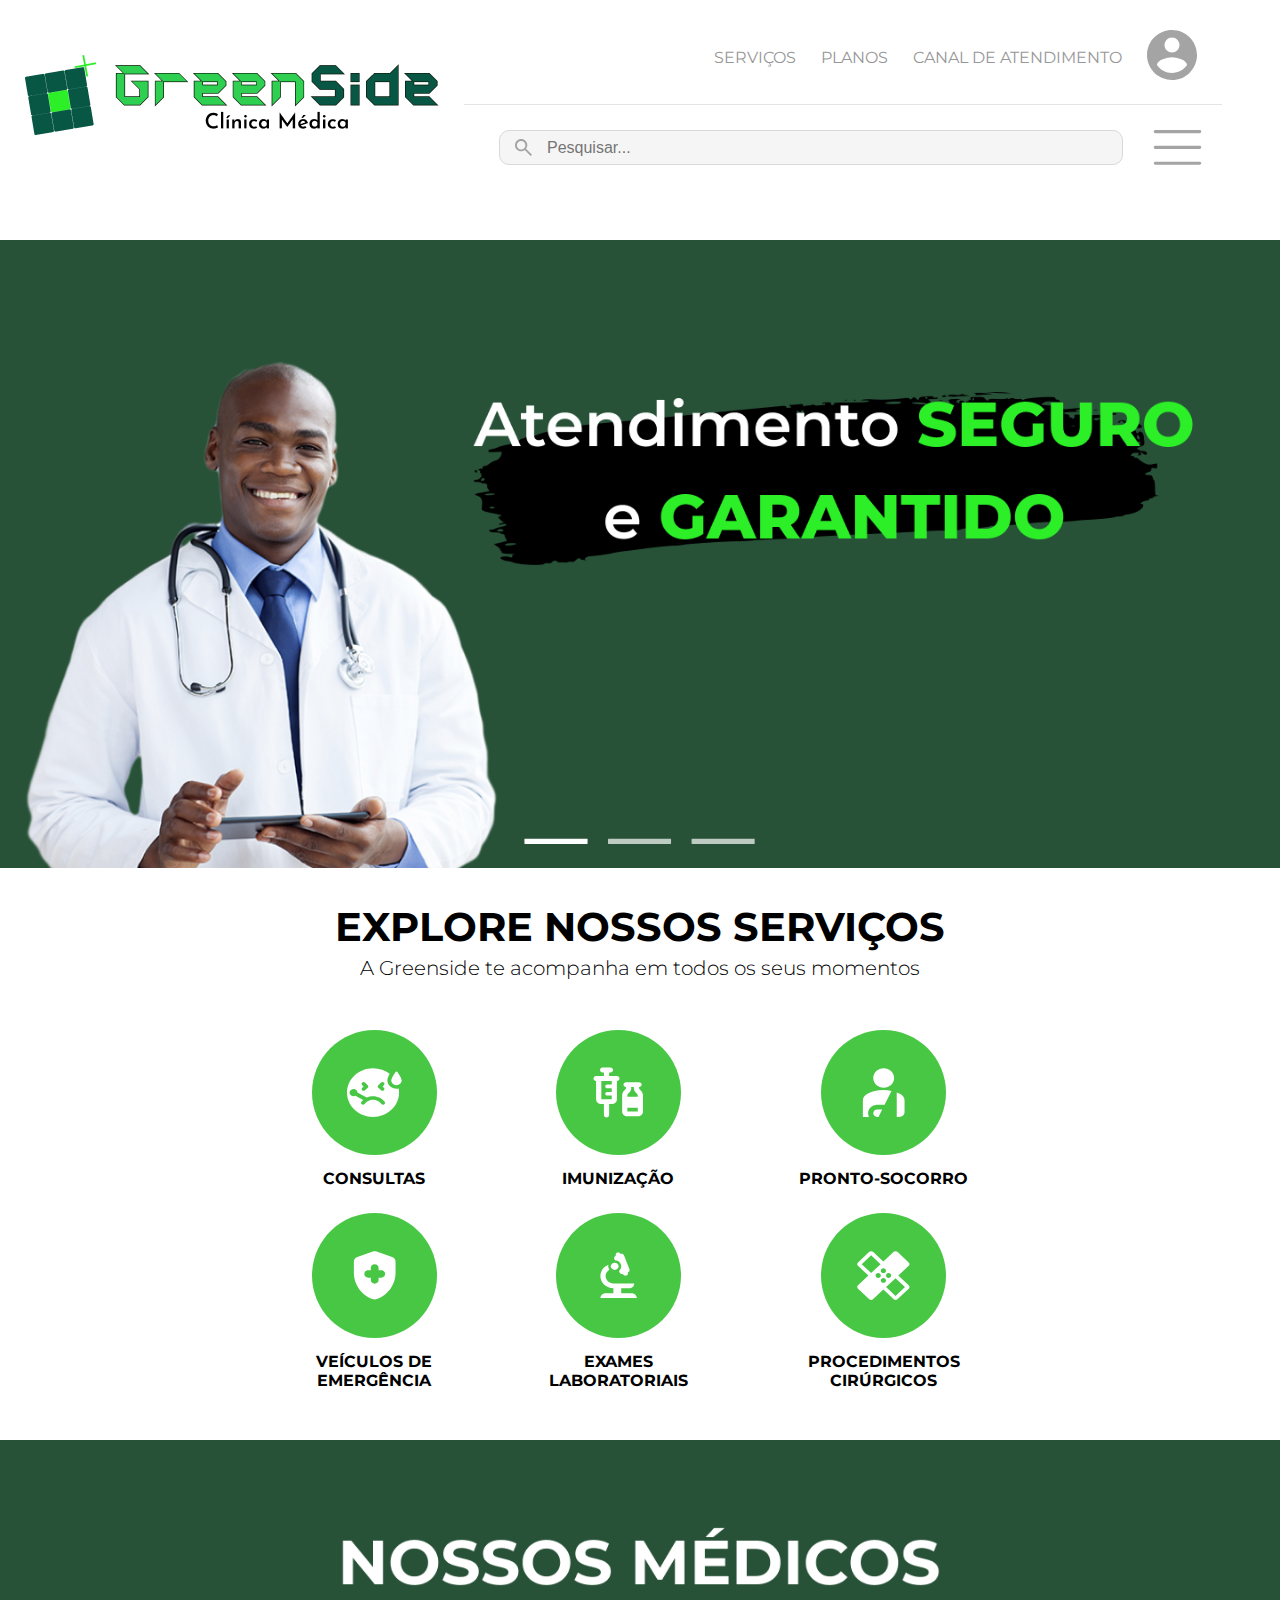
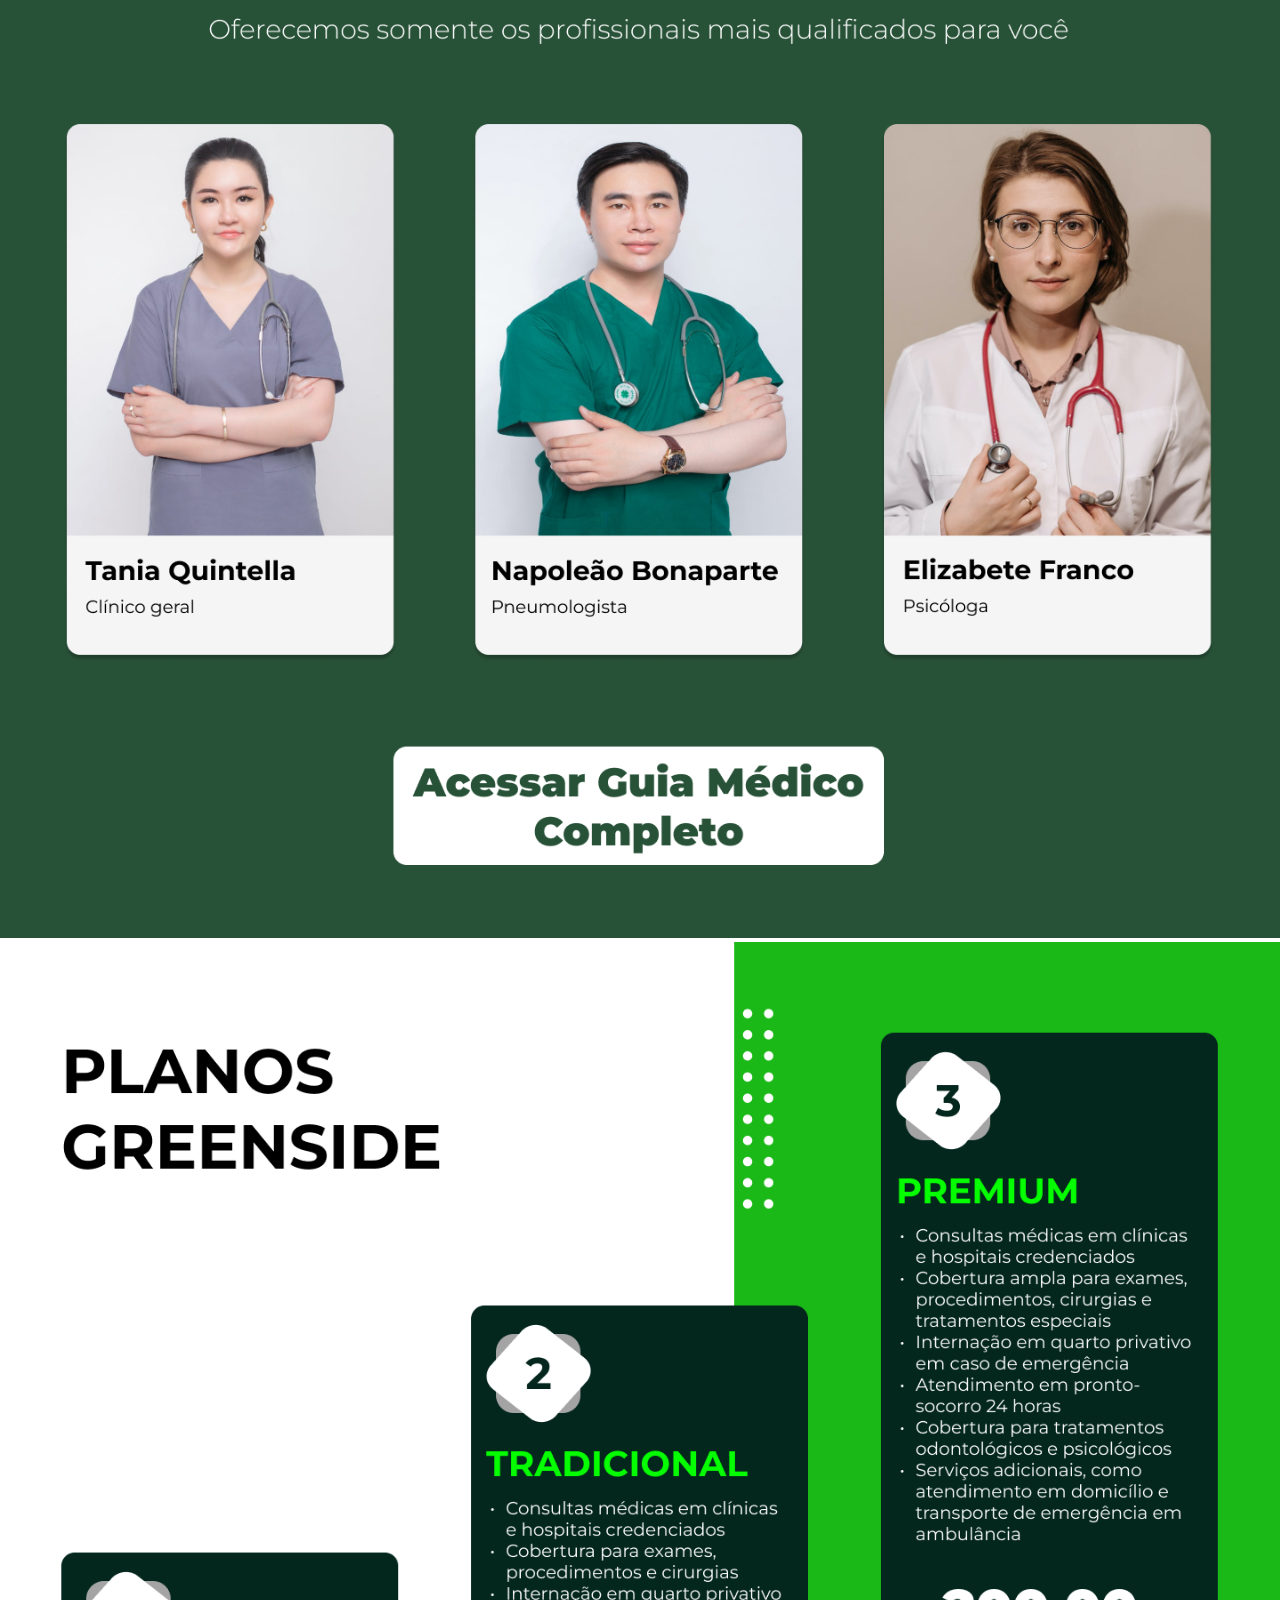
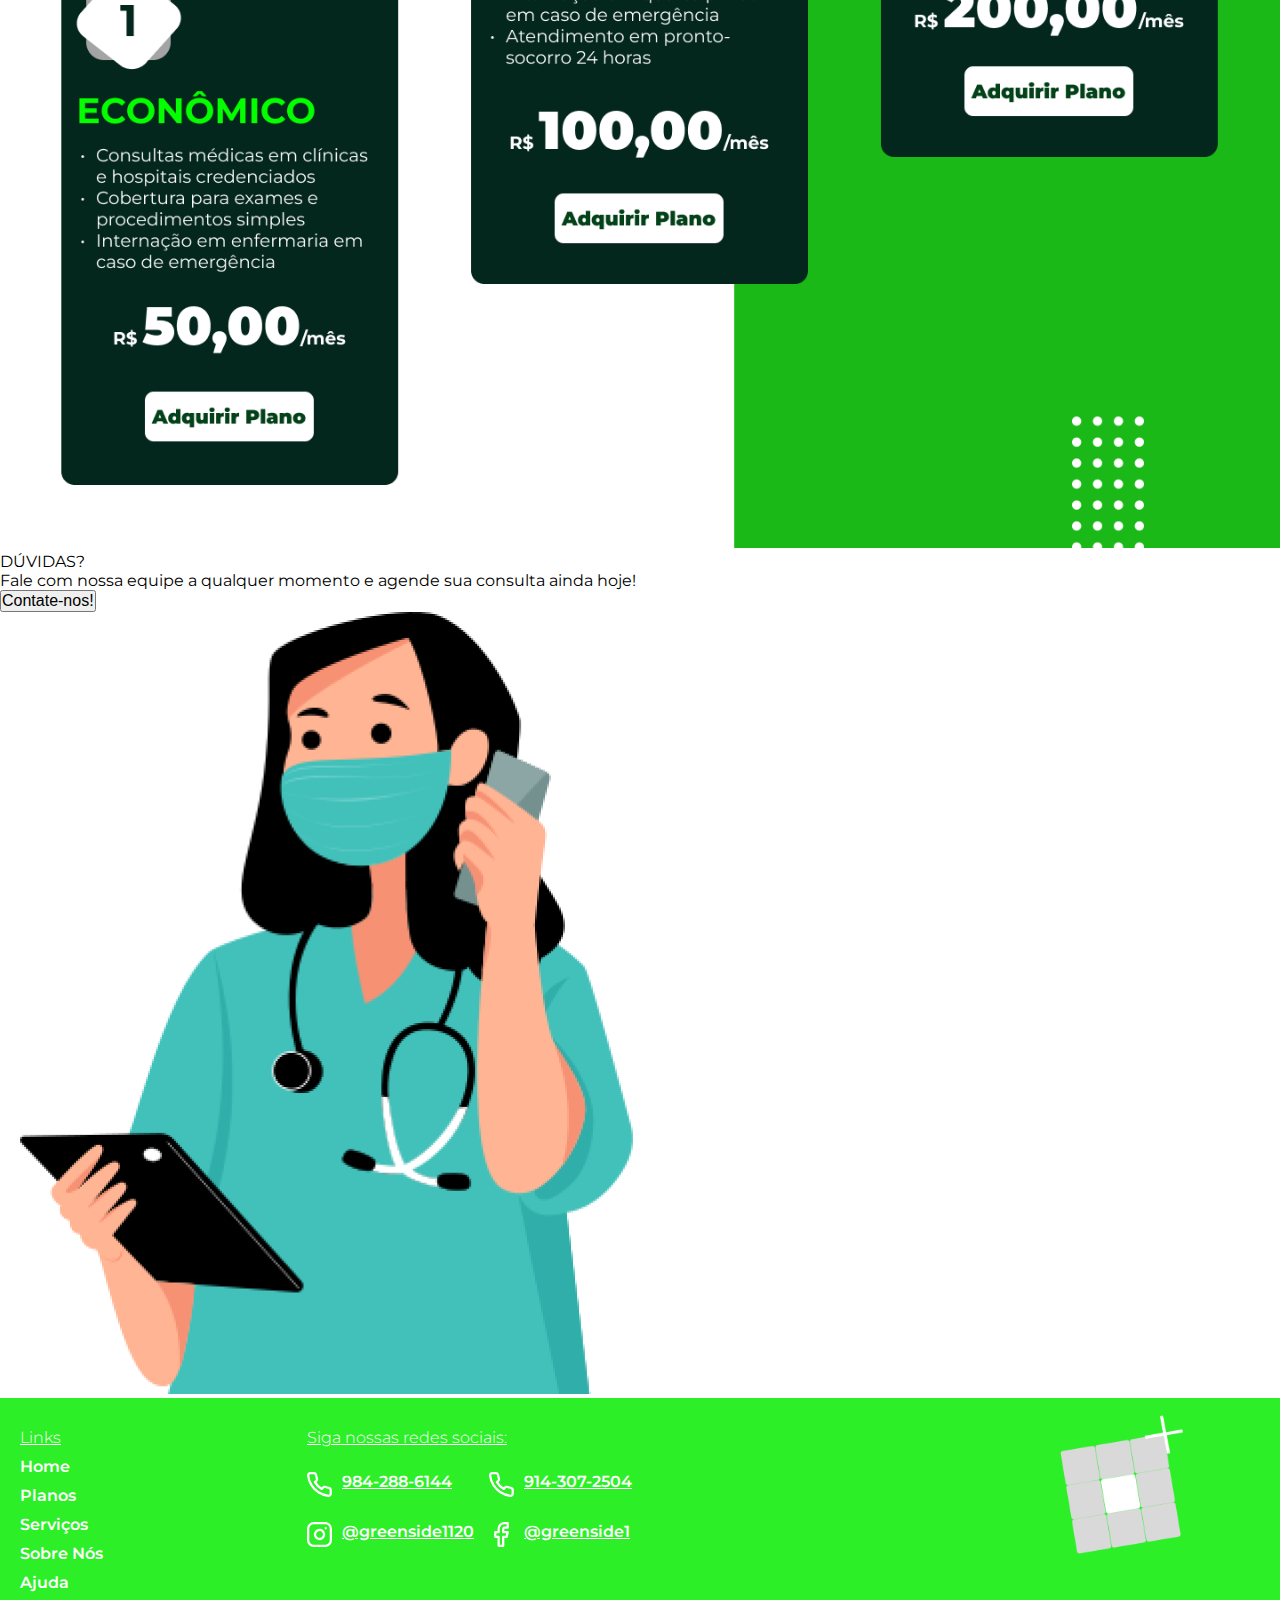
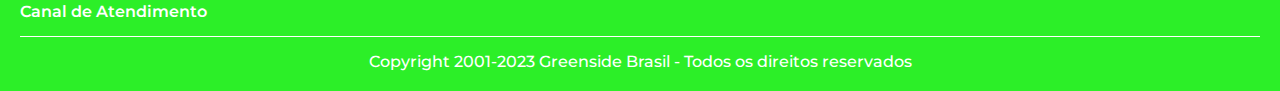
<file: controllers/index.html>
<!DOCTYPE html>
<html lang="pt-br">
    <head>
        <meta charset="UTF-8">
        <meta http-equiv="X-UA-Compatible" content="IE=edge">
        <meta name="viewport" content="width=device-width, initial-scale=1.0">
        <title>Home - Greenside</title>
        <link rel="icon" type="image/x-icon" href="./assets/logo2.png">
        <link rel="stylesheet" href="./styles/style.css">
        <link rel="preconnect" href="https://fonts.googleapis.com">
        <link rel="preconnect" href="https://fonts.gstatic.com" crossorigin>
        <link href="https://fonts.googleapis.com/css2?family=Montserrat:ital,wght@0,100;0,200;0,300;0,400;0,500;0,600;0,700;0,800;0,900;1,100;1,200;1,300;1,400;1,500;1,600;1,700;1,800;1,900&display=swap" rel="stylesheet">
    </head>
    <body>
        <header>
            <div class="logo">
                 <img src="./assets/logoMain.png" alt="Logo Polaris">
            </div>
            <nav>
                 <div class="navbarTop">
                     <div class="navbarTop_Links">
                         <ul class="navbarTop_Links_Ul">
                             <li><a href="#servicos">Serviços</a></li>
                             <li><a href="#planos">Planos</a></li>
                             <li><a href="#atendimento">Canal de Atendimento</a></li>
                             <li><a href="./login.html"><img src="./assets/userIcon.svg" alt="Usuário"></a></li>
                         </ul>
                     </div>
                 </div>
                 <div class="navbarBottom">
                     <div class="searchbar">
                         <img src="./assets/searchIcon.svg" alt="Pesquisar">
                         <input type="text" name="searchbar" id="searchbar" placeholder="Pesquisar...">
                     </div>
                     <img src="./assets/menuIcon.svg" alt="Menu" class="menuIcon">
                 </div>
            </nav>
         </header>
        <main>
            <section class="section_carrossel">
                <img src="./assets/section_carrossel.png" alt="Clínica Greenside" class="main_img">
            </section>
            <section class="section_servicos" id="servicos">
                <p class="section_title">EXPLORE NOSSOS SERVIÇOS</p>
                <p class="section_subtitle">A Greenside te acompanha em todos os seus momentos</p>
                <div class="section_servicos_content">
                    <div class="section_servicos_content_column">
                        <div class="section_servicos_content_column_card">
                            <img src="./assets/card_img1.svg" alt="Consultas" class="card_img">
                            <p class="section_servicos_content_column_card_text">CONSULTAS</p>
                        </div>
                        <div class="section_servicos_content_column_card">
                            <img src="./assets/card_img4.svg" alt="Veículos de emergência" class="card_img">
                            <p class="section_servicos_content_column_card_text">VEÍCULOS DE <br>EMERGÊNCIA</p>
                        </div>
                    </div>
                    <div class="section_servicos_content_column">
                        <div class="section_servicos_content_column_card">
                            <img src="./assets/card_img6.svg" alt="Imunização" class="card_img">
                            <p class="section_servicos_content_column_card_text">IMUNIZAÇÃO</p>
                        </div>
                        <div class="section_servicos_content_column_card">
                            <img src="./assets/card_img5.svg" alt="Exames laboratoriais" class="card_img">
                            <p class="section_servicos_content_column_card_text">EXAMES <br>LABORATORIAIS</p>
                        </div>
                    </div>
                    <div class="section_servicos_content_column">
                        <div class="section_servicos_content_column_card">
                            <img src="./assets/card_img3.svg" alt="Pronto-socorro" class="card_img">
                            <p class="section_servicos_content_column_card_text">PRONTO-SOCORRO</p>
                        </div>
                        <div class="section_servicos_content_column_card">
                            <img src="./assets/card_img2.svg" alt="Procedimentos cirúrgicos" class="card_img">
                            <p class="section_servicos_content_column_card_text">PROCEDIMENTOS <br>CIRÚRGICOS</p>
                        </div>
                    </div>
                </div>
            </section>
            <section class="section_medicos">
                <img src="./assets/section_medicos.png" alt="Nossos médicos" class="main_img">
            </section>
            <section class="section_planos" id="planos">
                <img src="./assets/section_planos.png" alt="Planos Greenside" class="main_img">
            </section>
            <section class="section_atendimento" id="atendimento">
                <!-- <img src="./assets/section_atendimento.png" alt="Canal de atendimento" class="main_img"> -->
                <div class="section_atendimento_content">
                    <div class="section_atendimento_content_column">
                        <p>DÚVIDAS?</p>
                        <p>Fale com nossa equipe a qualquer momento e agende sua consulta ainda hoje!</p>
                        <button>Contate-nos!</button>
                    </div>
                    <div class="section_atendimento_content_column">
                        <img src="./assets/doctor with tablet and phone.png" alt="Acesse nosso canal de atendimento.">
                    </div>
                </div>
            </section>
        </main>
        <footer>
            <section class="footer1">
                <div class="footer_links">
                    <p class="footer_title">Links</p>
                    <p class="footer_link"><a href="./index.html">Home</a></p>
                    <p class="footer_link"><a href="#planos">Planos</a></p>
                    <p class="footer_link"><a href="#servicos">Serviços</a></p>
                    <p class="footer_link"><a href="./sobre.html">Sobre Nós</a></p>
                    <p class="footer_link"><a href="./ajuda.html">Ajuda</a></p>
                    <p class="footer_link"><a href="#atendimento">Canal de Atendimento</a></p>
                </div>
                <div class="footer_socials">
                    <p>Siga nossas redes sociais:</p>
                    <div style="display: flex;">
                        <div class="footer_socials_icons">
                            <div class="footer_socials_icon">
                                <img src="./assets/phoneIcon.svg" alt="Telefone" class="icon">
                                <p class="footer_link"><a href="tel:9842886144">984-288-6144</a></p>
                            </div>
                            <div class="footer_socials_icon">
                                <img src="./assets/instagramIcon.svg" alt="Instagram" class="icon">
                                <p class="footer_link"><a href="https://instagram.com">@greenside1120</a></p>
                            </div>
                        </div>
                        <div class="footer_socials_icons">
                            <div class="footer_socials_icon">
                                <img src="./assets/phoneIcon.svg" alt="Telefone" class="icon">
                                <p class="footer_link"><a href="tel:9143072504">914-307-2504</a></p>
                            </div>
                            <div class="footer_socials_icon">
                                <img src="./assets/facebookIcon.svg" alt="Facebook" class="icon">
                                <p class="footer_link"><a href="https://facebook.com">@greenside1</a></p>
                            </div>
                        </div>
                    </div>
                </div>
                <div class="footer_logo">
                    <img src="./assets/logo3.png" alt="Logo Greenside">
                </div>
            </section>
            <section class="footer2">
                <p>Copyright 2001-2023 Greenside Brasil - Todos os direitos reservados</p>
            </section>
        </footer>
    </body>
</html>
</file>
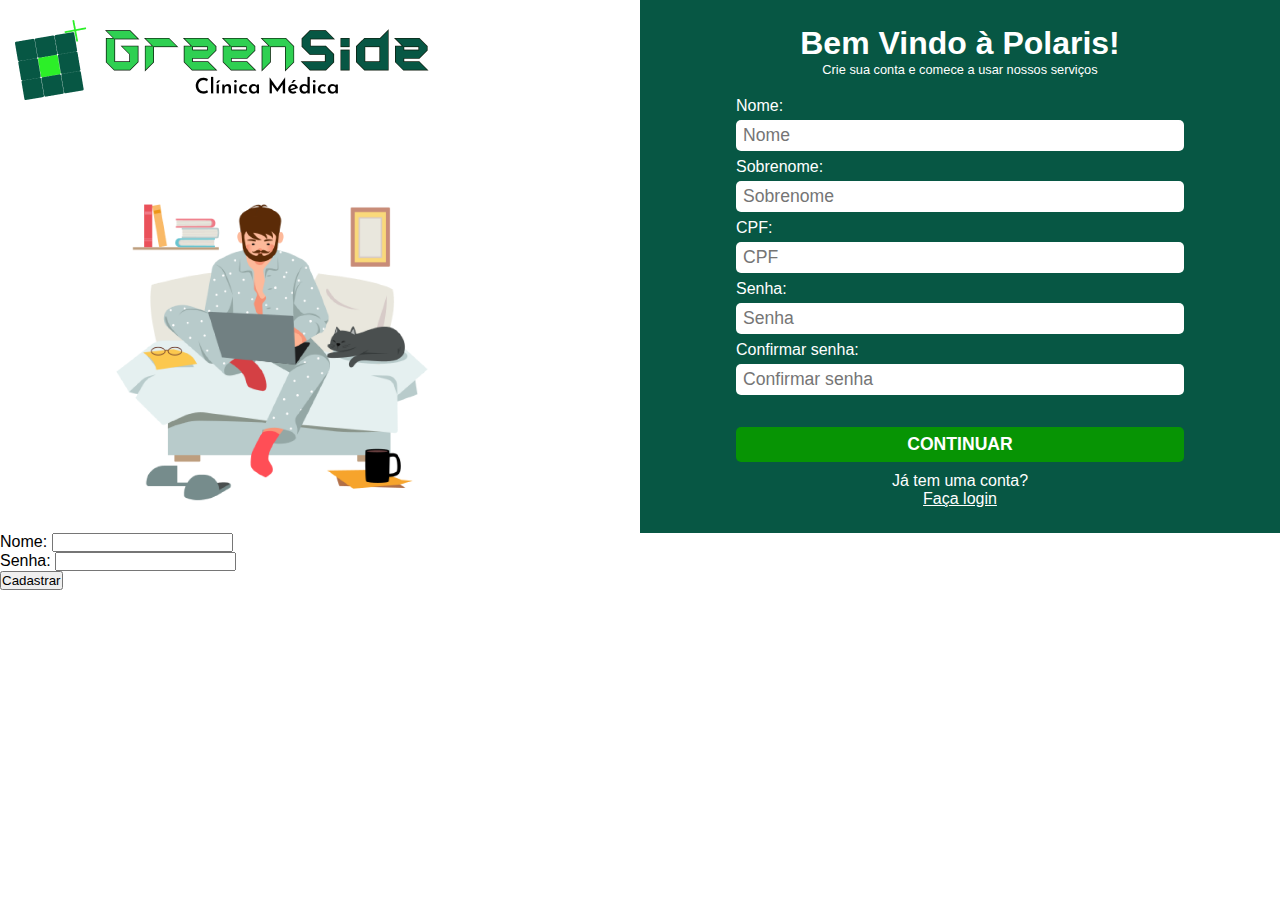
<file: controllers/cadastro.html>
<!DOCTYPE html>
<html lang="en">
<head>
    <meta charset="UTF-8">
    <meta name="viewport" content="width=device-width, initial-scale=1.0">
    <link rel="stylesheet" href="../view/styles/cadastro.css">

    <title>Cadastro de Usuário</title>
</head>
<body>
    <main>
        <div class="left">
            <div>
                <img src="../view/assets/logoMain.png" alt="img" class="left_header">
            </div>
            <img src="../view/assets/Remote work.png" alt="img" class="left_img">
        </div>
        <div class="right">
            <div class="content">
                <div style="text-align: center;">
                    <p class="right_title">Bem Vindo à Polaris!</p>
                    <p class="right_subtitle">Crie sua conta e comece a usar nossos serviços</p>
                </div>
                <form action="" autocomplete="on" class="right_form">
                    <section class="right_form_section">
                        <label for="nome" class="label">Nome:</label><br>
                        <input type="text" id="nome" name="nome" placeholder="Nome" class="input" required><br>
                    </section>
                    <section class="right_form_section">
                        <label for="sobrenome" class="label">Sobrenome:</label><br>
                        <input type="text" id="sobrenome" name="sobrenome" placeholder="Sobrenome" class="input" required><br>
                    </section>
                    <section class="right_form_section">
                        <label for="cpf" class="label">CPF:</label><br>
                        <input type="text" id="cpf" name="cpf" placeholder="CPF" class="input" required><br>
                    </section>
                    <section class="right_form_section">
                        <label for="senha" class="label">Senha:</label><br>
                        <input type="password" id="senha" name="senha" placeholder="Senha" class="input" required><br>
                    </section>
                    <section class="right_form_section">
                        <label for="confirmarSenha" class="label">Confirmar senha:</label><br>
                        <input type="password" id="confirmarSenha" name="confirmarSenha" placeholder="Confirmar senha" class="input" required><br>
                    </section>
                    <span class="right_form_span_btn"><a href="./index.html"><input type="submit" value="CONTINUAR" class="btn"></a></span>
                </form>
                <div style="text-align: center;">
                    <p class="right_text">Já tem uma conta?</p>
                    <span class="right_text"><a href="/login"><p>Faça login</p></a></span>
                </div>
            </div>
        </div>
    </main>
</body>
    <form action="/cadastrar" method="post">
        <label for="nome">Nome:</label>
        <input type="text" id="nome" name="nome" required><br>

        <label for="senha">Senha:</label>
        <input type="password" id="senha" name="senha" required><br>

        <input type="submit" value="Cadastrar">
    </form>
</body>
</html>
</file>
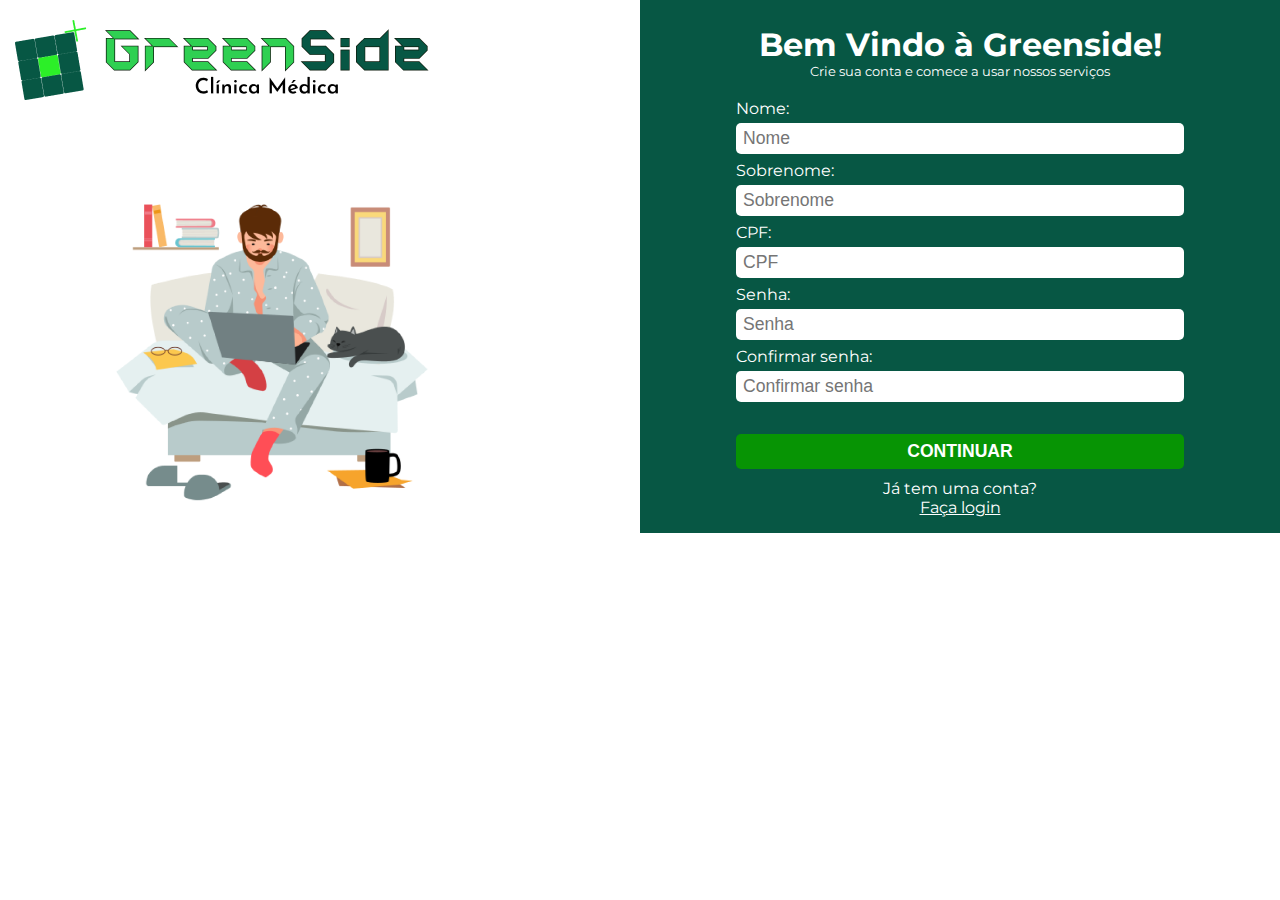
<file: view/cadastro.html>
<!DOCTYPE html>
<html lang="pt-br">
    <head>
        <meta charset="UTF-8">
        <meta http-equiv="X-UA-Compatible" content="IE=edge">
        <meta name="viewport" content="width=device-width, initial-scale=1.0">
        <title>Cadastro - Greenside</title>
        <link rel="icon" type="image/x-icon" href="./assets/logo2.png">
        <link rel="stylesheet" href="./styles/cadastro.css">
        <link rel="preconnect" href="https://fonts.googleapis.com">
        <link rel="preconnect" href="https://fonts.gstatic.com" crossorigin>
        <link href="https://fonts.googleapis.com/css2?family=Montserrat:ital,wght@0,100;0,200;0,300;0,400;0,500;0,600;0,700;0,800;0,900;1,100;1,200;1,300;1,400;1,500;1,600;1,700;1,800;1,900&display=swap" rel="stylesheet">
    </head>
    <body>
        <main>
            <div class="left">
                <div>
                    <img src="./assets/logoMain.png" alt="img" class="left_header">
                </div>
                <img src="./assets/Remote work.png" alt="img" class="left_img">
            </div>
            <div class="right">
                <div class="content">
                    <div style="text-align: center;">
                        <p class="right_title">Bem Vindo à Greenside!</p>
                        <p class="right_subtitle">Crie sua conta e comece a usar nossos serviços</p>
                    </div>
                    <form action="" autocomplete="on" class="right_form">
                        <section class="right_form_section">
                            <label for="nome" class="label">Nome:</label><br>
                            <input type="text" id="nome" name="nome" placeholder="Nome" class="input" required><br>
                        </section>
                        <section class="right_form_section">
                            <label for="sobrenome" class="label">Sobrenome:</label><br>
                            <input type="text" id="sobrenome" name="sobrenome" placeholder="Sobrenome" class="input" required><br>
                        </section>
                        <section class="right_form_section">
                            <label for="cpf" class="label">CPF:</label><br>
                            <input type="text" id="cpf" name="cpf" placeholder="CPF" class="input" required><br>
                        </section>
                        <section class="right_form_section">
                            <label for="senha" class="label">Senha:</label><br>
                            <input type="password" id="senha" name="senha" placeholder="Senha" class="input" required><br>
                        </section>
                        <section class="right_form_section">
                            <label for="confirmarSenha" class="label">Confirmar senha:</label><br>
                            <input type="password" id="confirmarSenha" name="confirmarSenha" placeholder="Confirmar senha" class="input" required><br>
                        </section>
                        <span class="right_form_span_btn"><a href="./index.html"><input type="submit" value="CONTINUAR" class="btn"></a></span>
                    </form>
                    <div style="text-align: center;">
                        <p class="right_text">Já tem uma conta?</p>
                        <span class="right_text"><a href="./login.html"><p>Faça login</p></a></span>
                    </div>
                </div>
            </div>
        </main>
    </body>
</file>
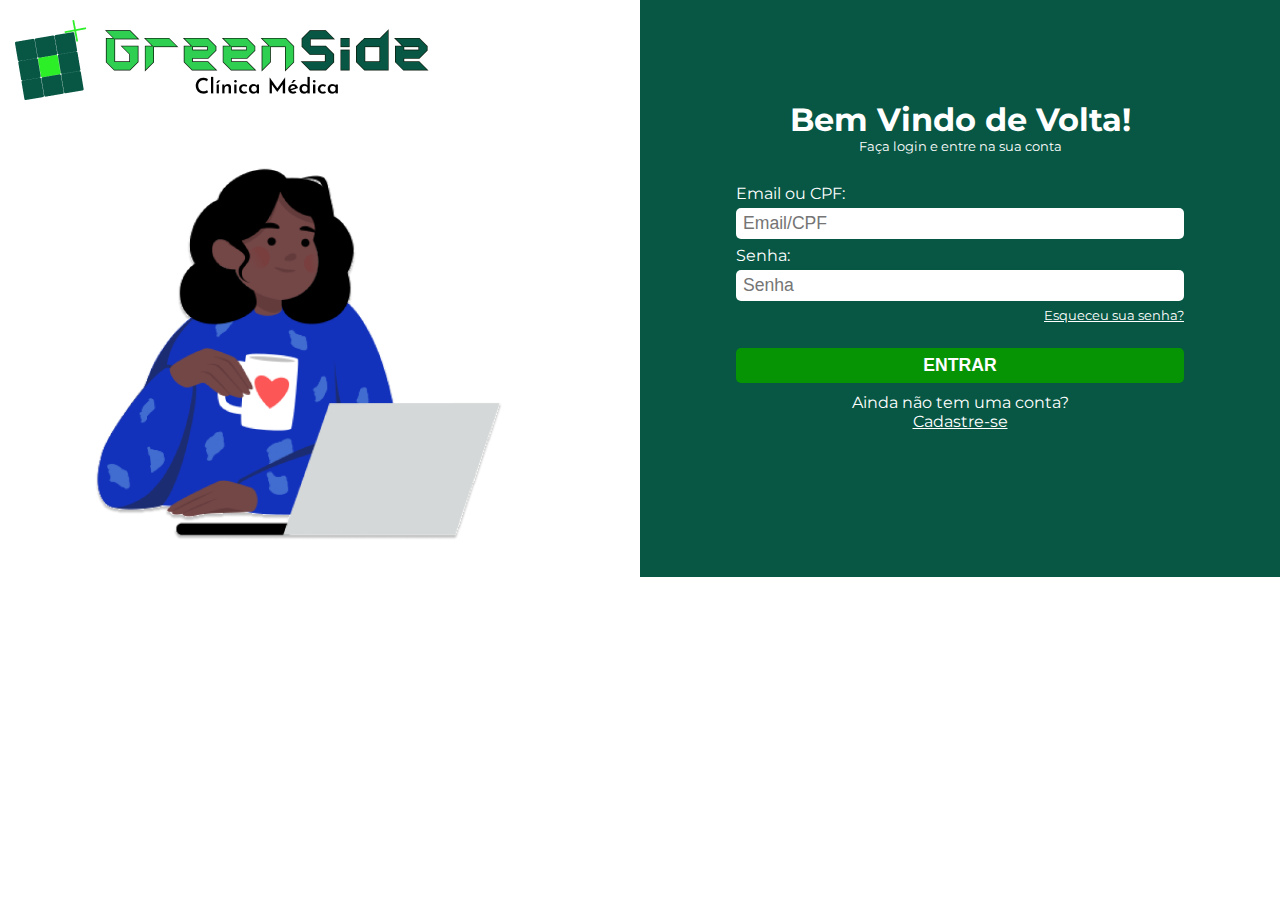
<file: view/login.html>
<!DOCTYPE html>
<html lang="pt-br">
    <head>
        <meta charset="UTF-8">
        <meta http-equiv="X-UA-Compatible" content="IE=edge">
        <meta name="viewport" content="width=device-width, initial-scale=1.0">
        <title>Login - Greenside</title>
        <link rel="icon" type="image/x-icon" href="../Imagens_Polaris/Polaris-logo.png">
        <script src="../controllers/app.js"></script>
        <link rel="stylesheet" href="../view/styles/login.css">
        <link rel="preconnect" href="https://fonts.googleapis.com">
        <link rel="preconnect" href="https://fonts.gstatic.com" crossorigin>
        <link href="https://fonts.googleapis.com/css2?family=Montserrat:ital,wght@0,100;0,200;0,300;0,400;0,500;0,600;0,700;0,800;0,900;1,100;1,200;1,300;1,400;1,500;1,600;1,700;1,800;1,900&display=swap" rel="stylesheet">
    </head>
    <body>
        <main>
            <div class="left">
                <div>
                    <img src="./assets/logoMain.png" alt="img" class="left_header">
                </div>
                <img src="./assets/Girl at her laptop with a mug of coffee.png" alt="img" class="left_img">
            </div>
            <div class="right">
                <div class="content">
                    <div style="text-align: center;">
                        <p class="right_title">Bem Vindo de Volta!</p>
                        <p class="right_subtitle">Faça login e entre na sua conta</p>
                    </div>
                    <form action="" autocomplete="on" class="right_form" onsubmit="return validarLogin(event)" id="form">
                        <section class="right_form_section">
                            <label for="usuarioInput" class="label">Email ou CPF:</label><br>
                            <input type="text" id="usuarioInput" name="usuarioInput" placeholder="Email/CPF" class="input" required><br>
                        </section>
                        <section class="right_form_section">
                            <label for="senhaInput" class="label">Senha:</label><br>
                            <input type="password" id="senhaInput" name="senhaInput" placeholder="Senha" class="input" required><br>
                            <span class="right_form_span_text"><a href="https://flexboxfroggy.com/"><p>Esqueceu sua senha?</p></a></span>
                        </section>
                        <input type="submit" value="ENTRAR" class="btn">
                    </form>
                    <div style="text-align: center;">
                        <p class="right_text">Ainda não tem uma conta?</p>
                        <span class="right_text"><a href="./cadastro.html"><p>Cadastre-se</p></a></span>
                    </div>
                </div>
            </div>
        </main>
    </body>
</file>
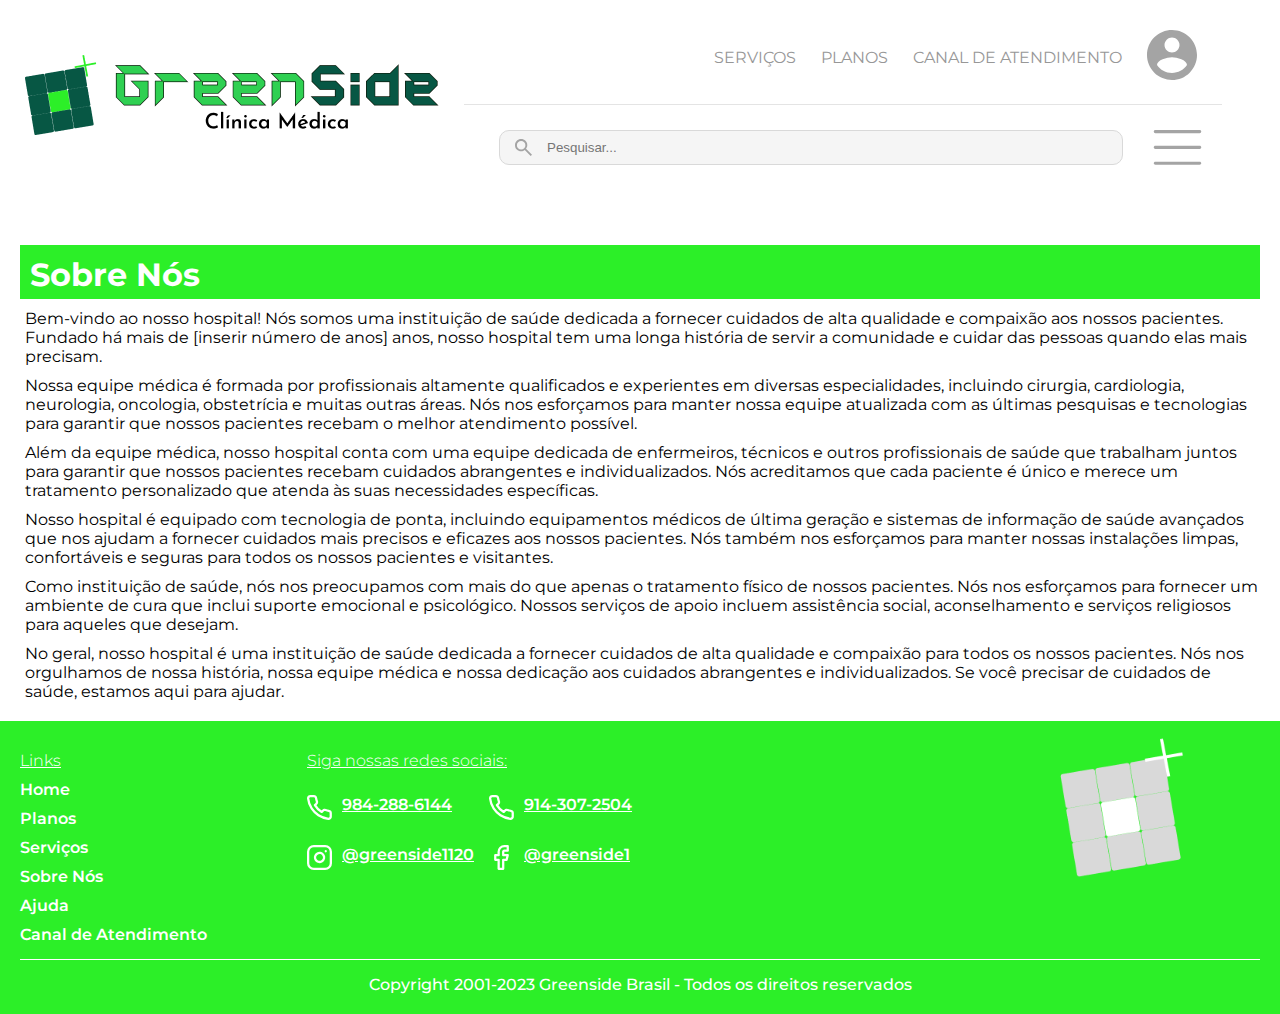
<file: view/sobre.html>
<!DOCTYPE html>
<html lang="pt-br">
    <head>
        <meta charset="UTF-8">
        <meta http-equiv="X-UA-Compatible" content="IE=edge">
        <meta name="viewport" content="width=device-width, initial-scale=1.0">
        <title>Sobre Nós - Greenside</title>
        <link rel="icon" type="image/x-icon" href="./assets/logo2.png">
        <link rel="stylesheet" href="./styles/sobre.css">
        <link rel="preconnect" href="https://fonts.googleapis.com">
        <link rel="preconnect" href="https://fonts.gstatic.com" crossorigin>
        <link href="https://fonts.googleapis.com/css2?family=Montserrat:ital,wght@0,100;0,200;0,300;0,400;0,500;0,600;0,700;0,800;0,900;1,100;1,200;1,300;1,400;1,500;1,600;1,700;1,800;1,900&display=swap" rel="stylesheet">
    </head>
    <body>
        <header>
            <div class="logo">
                 <img src="./assets/logoMain.png" alt="Logo Greenside">
            </div>
            <nav>
                 <div class="navbarTop">
                     <div class="navbarTop_Links">
                         <ul class="navbarTop_Links_Ul">
                             <li><a href="">Serviços</a></li>
                             <li><a href="">Planos</a></li>
                             <li><a href="">Canal de Atendimento</a></li>
                             <li><a href=""><img src="./assets/userIcon.svg" alt="Usuário"></a></li>
                         </ul>
                     </div>
                 </div>
                 <div class="navbarBottom">
                     <div class="searchbar">
                         <img src="./assets/searchIcon.svg" alt="Pesquisar">
                         <input type="text" name="searchbar" id="searchbar" placeholder="Pesquisar...">
                     </div>
                     <img src="./assets/menuIcon.svg" alt="Menu" class="menuIcon">
                 </div>
            </nav>
         </header>
         <main>
             <div class="content">
                 <h1 class="content_Title">Sobre Nós</h1>
                 <div class="content_Texts">
                     <p class="content_Text">Bem-vindo ao nosso hospital! Nós somos uma instituição de saúde dedicada a fornecer cuidados de alta qualidade e compaixão aos nossos pacientes. Fundado há mais de [inserir número de anos] anos, nosso hospital tem uma longa história de servir a comunidade e cuidar das pessoas quando elas mais precisam.</p>
                     <p class="content_Text">Nossa equipe médica é formada por profissionais altamente qualificados e experientes em diversas especialidades, incluindo cirurgia, cardiologia, neurologia, oncologia, obstetrícia e muitas outras áreas. Nós nos esforçamos para manter nossa equipe atualizada com as últimas pesquisas e tecnologias para garantir que nossos pacientes recebam o melhor atendimento possível.</p>
                     <p class="content_Text">Além da equipe médica, nosso hospital conta com uma equipe dedicada de enfermeiros, técnicos e outros profissionais de saúde que trabalham juntos para garantir que nossos pacientes recebam cuidados abrangentes e individualizados. Nós acreditamos que cada paciente é único e merece um tratamento personalizado que atenda às suas necessidades específicas.</p>
                     <p class="content_Text">Nosso hospital é equipado com tecnologia de ponta, incluindo equipamentos médicos de última geração e sistemas de informação de saúde avançados que nos ajudam a fornecer cuidados mais precisos e eficazes aos nossos pacientes. Nós também nos esforçamos para manter nossas instalações limpas, confortáveis e seguras para todos os nossos pacientes e visitantes.</p>
                     <p class="content_Text">Como instituição de saúde, nós nos preocupamos com mais do que apenas o tratamento físico de nossos pacientes. Nós nos esforçamos para fornecer um ambiente de cura que inclui suporte emocional e psicológico. Nossos serviços de apoio incluem assistência social, aconselhamento e serviços religiosos para aqueles que desejam.</p>
                     <p class="content_Text">No geral, nosso hospital é uma instituição de saúde dedicada a fornecer cuidados de alta qualidade e compaixão para todos os nossos pacientes. Nós nos orgulhamos de nossa história, nossa equipe médica e nossa dedicação aos cuidados abrangentes e individualizados. Se você precisar de cuidados de saúde, estamos aqui para ajudar.</p>
                 </div>
             </div>
         </main>
         <footer>
            <section class="footer1">
                <div class="footer_links">
                    <p class="footer_title">Links</p>
                    <p class="footer_link"><a href="./index.html">Home</a></p>
                    <p class="footer_link"><a href="#planos">Planos</a></p>
                    <p class="footer_link"><a href="#servicos">Serviços</a></p>
                    <p class="footer_link"><a href="./sobre.html">Sobre Nós</a></p>
                    <p class="footer_link"><a href="./ajuda.html">Ajuda</a></p>
                    <p class="footer_link"><a href="#atendimento">Canal de Atendimento</a></p>
                </div>
                <div class="footer_socials">
                    <p>Siga nossas redes sociais:</p>
                    <div style="display: flex;">
                        <div class="footer_socials_icons">
                            <div class="footer_socials_icon">
                                <img src="./assets/phoneIcon.svg" alt="Telefone" class="icon">
                                <p class="footer_link"><a href="tel:9842886144">984-288-6144</a></p>
                            </div>
                            <div class="footer_socials_icon">
                                <img src="./assets/instagramIcon.svg" alt="Instagram" class="icon">
                                <p class="footer_link"><a href="https://instagram.com">@greenside1120</a></p>
                            </div>
                        </div>
                        <div class="footer_socials_icons">
                            <div class="footer_socials_icon">
                                <img src="./assets/phoneIcon.svg" alt="Telefone" class="icon">
                                <p class="footer_link"><a href="tel:9143072504">914-307-2504</a></p>
                            </div>
                            <div class="footer_socials_icon">
                                <img src="./assets/facebookIcon.svg" alt="Facebook" class="icon">
                                <p class="footer_link"><a href="https://facebook.com">@greenside1</a></p>
                            </div>
                        </div>
                    </div>
                </div>
                <div class="footer_logo">
                    <img src="./assets/logo3.png" alt="Logo Greenside">
                </div>
            </section>
            <section class="footer2">
                <p>Copyright 2001-2023 Greenside Brasil - Todos os direitos reservados</p>
            </section>
        </footer>
    </body>
</html>
</file>
<file: controllers/styles/style.css>
* {
    margin: 0px;
    padding: 0px;
    font-size: 16px;
}

body {
    font-family: 'Montserrat', sans-serif;
    width: 100%;
    -ms-overflow-style: none;
    scrollbar-width: none;
}

body::-webkit-scrollbar {
    display: none;
}

header {
    display: flex;
    padding-left: 25px;
    padding-top: 20px;
    text-align: center;
    float: left;
    margin-bottom: 75px;
}

nav {
    display: flex;
    flex-direction: column;
    margin-left: 25px;
}

main {
    padding-top: 225px;
}

li {
    list-style: none;
}

a {
    text-decoration: none;
}


/* HEADER */
.logo {
    padding-top: 35px;
}


/* NAVBAR */
.navbarTop {
    width: max-content;
    padding-left: 250px;
    display: block;
    float: right;
    padding-top: 10px;
    padding-bottom: 20px;
    border-bottom: 1px solid #d9d9d9b3;
}

.navbarTop_Links {
    text-align: center;
    text-transform: uppercase;
}

.navbarTop_Links_Ul {
    display: flex;
    align-content: center;
    align-items: center;
    text-align: center;
    float: right;
    justify-content: space-evenly;
}

.navbarTop_Links_Ul li {
    margin-right: 25px;
    color: #979797;
}

.navbarTop_Links_Ul a {
    color: #979797;
}

.navbarTop_Links_Ul a:hover {
    color: green;
    font-weight: bold;
}

.navbarTop_Links_Ul img {
    max-width: 50px;
    min-width: 50px;
}

.navbarBottom {
    display: flex;
    margin-top: 25px;
    padding-left: 35px;
}

.searchbar {
    display: flex;
    background-color: #d9d9d940;
    border: 1px solid #d9d9d9;
    border-radius: 10px;
    padding-left: 15px;

}

.searchbar input {
    background-color: #d9d9d900;
    border: none;
    margin-left: 15px;
    width: 575px;
}

.searchbar img {
    max-width: 17px;
    min-width: 17px;
}

.menuIcon {
    margin-left: 30px;
}


/* MAIN */
main {
    margin-bottom: 0px;
    padding: 0px;
}

.main_img {
    width: 100%;
}


/* SECTION */
.section_title {
    text-align: center;
    font-weight: 700;
    font-size: 40px;
}

.section_subtitle {
    text-align: center;
    font-weight: 300;
    font-size: 20px;
    margin-top: 5px;
}

/* SECTION_SERVICOS */
.section_servicos {
    padding-top: 30px;
}

.section_servicos_content {
    padding: 50px 200px 25px 200px;
    text-align: center;
    display: flex;
    justify-content: space-evenly;
}

.section_servicos_content_column {
    display: flex;
    flex-direction: column;
    text-align: center;
}

.section_servicos_content_column_card {
    margin-bottom: 25px;
}

.section_servicos_content_column_card_text {
    margin-top: 10px;
    text-align: center;
    font-weight: 700;
}

.card_img {
    width: 125px;
    height: 125px;   
}

/*SECTION_ATENDIMENTO*/



/* FOOTER */
footer {
    background-color: #2CEF28;
    padding: 20px;
    color: white;
    font-weight: 500;
    list-style: none;
    margin-top: 0px;
}

.footer1 {
    display: flex;
    padding-top: 10px;
}

.footer_title {
    font-weight: 300;
    text-decoration: underline;
}

.footer_link {
    margin-top: 10px;
}

footer a {
    color: white;
    font-weight: 600;
}

footer a:hover {
    font-weight: normal;
    text-decoration: underline;
}

.footer_socials {
    margin-left: 100px;
}

.footer_socials p {
    font-weight: 300;
    text-decoration: underline;
}

.footer_socials_icons {
    margin-right: 15px;
}

.footer_socials_icon {
    margin-top: 15px;
    display: flex;
}

.icon {
    width: 25px;
    height: 25px;
    margin-right: 10px;
    margin-top: 10px
}

.footer_logo {
    margin-left: 400px;
    margin-top: -25px;
}

.footer_logo img {
    width: 150px;
    height: 165px;
}

.footer2 {
    margin-top: 15px;
    border-top: 1px solid white;
    padding-top: 15px;
    text-align: center;
}
</file>
<file: view/styles/cadastro.css>
* {
    padding: 0;
    margin: 0;
    box-sizing: border-box;
}

body {
    font-family: 'Montserrat', sans-serif;
    font-size: 16px;
}

main {
    display: flex;
    height: 100%;
}

a {
    color: white;
}



/* LEFT */
.left {
    width: 50%;
    padding: 20px 0px 0px 15px;
}

.left_img {
    width: 60%;
    margin: 50px 0px 0px 65px;
}


/* RIGHT */
.right {
    width: 50%;
    padding: 25px 0px 0px 0px;
    background-color: #075744;
    color: white;
}

.right_title {
    font-size: 2em;
    font-weight: 700;
}

.right_subtitle {
    font-size: 0.8em;
}

.right_form {
    margin-top: 20px;
    width: 70%;
    margin-left: 15%;
}

.right_form input {
    font-size: 1.1em;
    border: none;
    border-radius: 5px;
    
}

.right_form_span_text {
    font-size: 0.8em;
    text-align: end;
}

.label {
    text-align: start;
}

.input {
    width: 100%;
    padding: 5px 0px 5px 7px;
    margin: 5px 0px 7px 0px;
    background-color: white;
}

.btn {
    text-align: center;
    width: 100%;
    color: white;
    background-color: #079404;
    font-size: 1.5em;
    font-weight: 900;
    padding: 7px 10px 7px 10px;
    margin: 25px 0px 10px 0px;
}
</file>
<file: view/styles/login.css>
* {
    padding: 0;
    margin: 0;
    box-sizing: border-box;
}

body {
    font-family: 'Montserrat', sans-serif;
    font-size: 16px;
}

main {
    display: flex;
    height: 577px;
}

a {
    color: white;
}



/* LEFT */
.left {
    width: 50%;
    padding: 20px 0px 0px 15px;
}

.left_img {
    width: 70%;
    margin: 50px 0px 0px 65px;
}


/* RIGHT */
.right {
    width: 50%;
    padding: 100px 0px 0px 0px;
    background-color: #075744;
    color: white;
}

.right_title {
    font-size: 2em;
    font-weight: 700;
}

.right_subtitle {
    font-size: 0.8em;
}

.right_form {
    margin-top: 30px;
    width: 70%;
    margin-left: 15%;
}

.right_form input {
    font-size: 1.1em;
    border: none;
    border-radius: 5px;
    
}

.right_form_span_text {
    font-size: 0.8em;
    text-align: end;
}

.label {
    text-align: start;
}

.input {
    width: 100%;
    padding: 5px 0px 5px 7px;
    margin: 5px 0px 7px 0px;
    background-color: white;
}

.btn {
    text-align: center;
    width: 100%;
    color: white;
    background-color: #079404;
    font-size: 1.5em;
    font-weight: 900;
    padding: 7px 10px 7px 10px;
    margin: 25px 0px 10px 0px;
}

.btn:hover {
    cursor: pointer;
}
</file>
<file: view/styles/sobre.css>
* {
    margin: 0px;
    padding: 0px;
}

body {
    font-family: 'Montserrat', sans-serif;
    font-size: medium;
    width: 100%;
}

header {
    display: flex;
    padding-left: 25px;
    padding-top: 20px;
    text-align: center;
    float: left;
    margin-bottom: 75px;
}

nav {
    display: flex;
    flex-direction: column;
    margin-left: 25px;
}

main {
    padding-top: 225px;
}

li {
    list-style: none;
}

a {
    text-decoration: none;
}


/* HEADER */
.logo {
    padding-top: 35px;
}


/* NAVBAR */
.navbarTop {
    width: max-content;
    padding-left: 250px;
    display: block;
    float: right;
    padding-top: 10px;
    padding-bottom: 20px;
    border-bottom: 1px solid #d9d9d9b3;
}

.navbarTop_Links {
    text-align: center;
    text-transform: uppercase;
}

.navbarTop_Links_Ul {
    display: flex;
    align-content: center;
    align-items: center;
    text-align: center;
    float: right;
    justify-content: space-evenly;
}

.navbarTop_Links_Ul li {
    margin-right: 25px;
    color: #979797;
}

.navbarTop_Links_Ul a {
    color: #979797;
}

.navbarTop_Links_Ul a:hover {
    color: green;
    font-weight: bold;
}

.navbarTop_Links_Ul img {
    max-width: 50px;
    min-width: 50px;
}

.navbarBottom {
    display: flex;
    margin-top: 25px;
    padding-left: 35px;
}

.searchbar {
    display: flex;
    background-color: #d9d9d940;
    border: 1px solid #d9d9d9;
    border-radius: 10px;
    padding-left: 15px;

}

.searchbar input {
    background-color: #d9d9d900;
    border: none;
    margin-left: 15px;
    width: 575px;
}

.searchbar img {
    max-width: 17px;
    min-width: 17px;
}

.menuIcon {
    margin-left: 30px;
}


/* SECTION */
.content {
    padding: 20px;
}

.content_Title {
    background-color: #2CEF28;
    color: white;
    padding-top: 10px;
    padding-bottom: 5px;
    padding-left: 10px;
}

.content_Texts {
    padding-left: 5px;
}

.content_Text {
    margin-top: 10px;
}


/* FOOTER */
footer {
    background-color: #2CEF28;
    padding: 20px;
    color: white;
    font-weight: 500;
    list-style: none;
}

.footer1 {
    display: flex;
    padding-top: 10px;
}

.footer_title {
    font-weight: 300;
    text-decoration: underline;
}

.footer_link {
    margin-top: 10px;
}

footer a {
    color: white;
    font-weight: 600;
}

footer a:hover {
    font-weight: normal;
    text-decoration: underline;
}

.footer_socials {
    margin-left: 100px;
}

.footer_socials p {
    font-weight: 300;
    text-decoration: underline;
}

.footer_socials_icons {
    margin-right: 15px;
}

.footer_socials_icon {
    margin-top: 15px;
    display: flex;
}

.icon {
    width: 25px;
    height: 25px;
    margin-right: 10px;
    margin-top: 10px
}

.footer_logo {
    margin-left: 400px;
    margin-top: -25px;
}

.footer_logo img {
    width: 150px;
    height: 165px;
}

.footer2 {
    margin-top: 15px;
    border-top: 1px solid white;
    padding-top: 15px;
    text-align: center;
}
</file>
